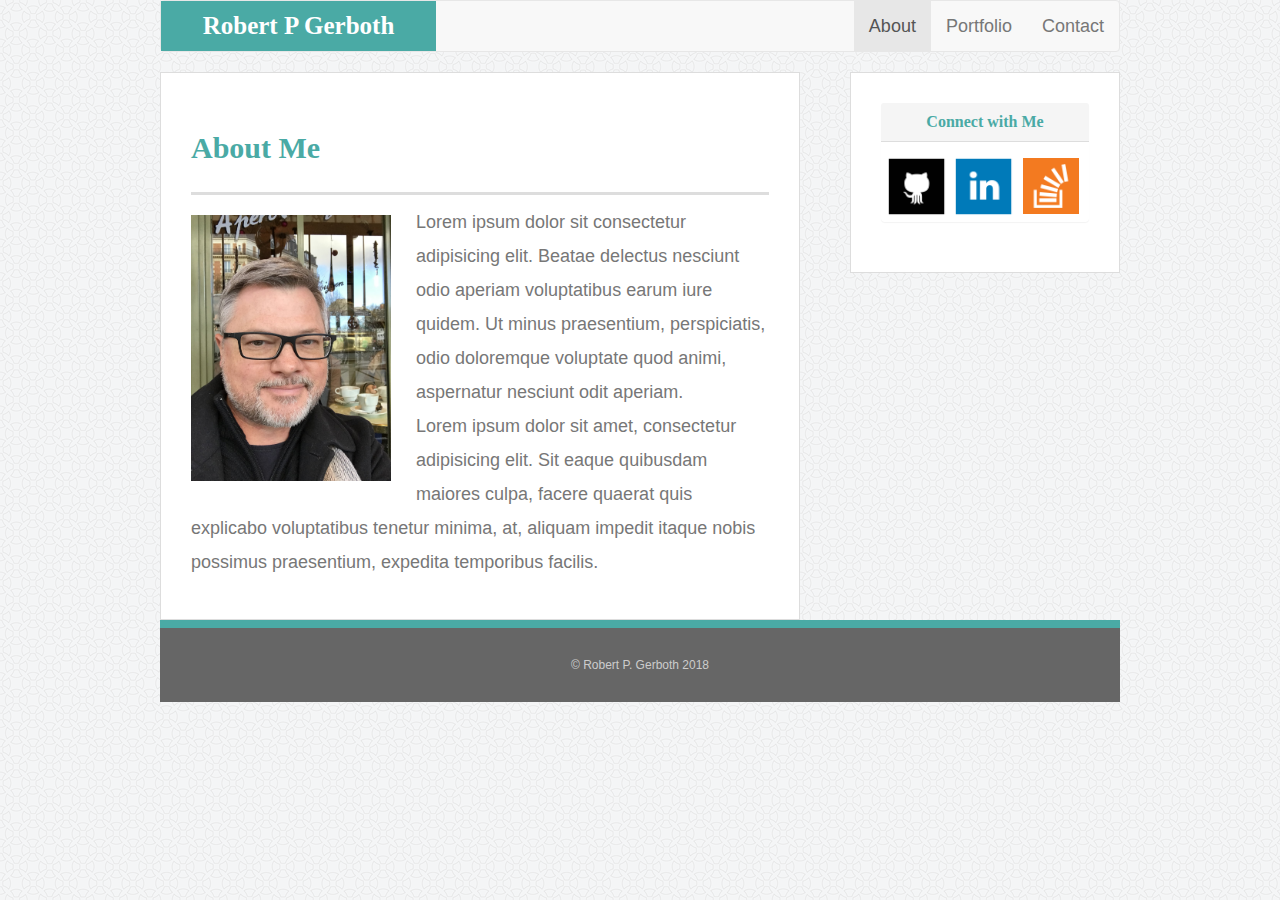
<file: index.html>
<!-- Bootstrap Portfolio (index) RPG -->
<!DOCTYPE html>
<html lang="en-us">

<head>

  <meta charset="UTF-8">
  <title>RPG Bootstrap Portfolio Demo</title>

  <!-- Bring in our bootstrap stylesheet -->
  <link rel="stylesheet" href="https://maxcdn.bootstrapcdn.com/bootstrap/3.3.6/css/bootstrap.min.css">
  <link rel="stylesheet" type="text/css" href="assets/css/style.css">

</head>

<body>

	<div class="container">
		<div class="row" id="masthead">
			<div class="col-md-12">
				<!-- <h1>Header</h1> -->
		        <nav class="navbar navbar-default">
		          <div class="container-fluid">
		            <div class="navbar-header">
		              <a class="navbar-brand" id="logo" href="index.html">Robert P Gerboth</a>
		            </div>
		            <ul class="nav navbar-nav navbar-right">
		              <li class="active"><a href="index.html">About</a></li>
		              <li><a href="portfolio.html">Portfolio</a></li>
		              <li><a href="contact.html">Contact</a></li>
		            </ul>
		          </div>
		        </nav>
			</div>
		</div>

		<div class="row">
			<div class="col-md-8 main-section">
			    <h1>About Me</h1>
			      <img src="assets/images/ProfilePictureJan2018.jpg" class="myImage img-responsive" alt="Robert P Gerboth Photo" style="max-width: 200px; float: left">
			      <p>	       
			        Lorem ipsum dolor sit consectetur adipisicing elit. Beatae delectus nesciunt odio aperiam voluptatibus earum iure quidem. Ut minus praesentium, perspiciatis, odio doloremque voluptate quod animi, aspernatur nesciunt odit aperiam.
			        <br>
			        Lorem ipsum dolor sit amet, consectetur adipisicing elit. Sit eaque quibusdam maiores culpa, facere quaerat quis explicabo voluptatibus tenetur minima, at, aliquam impedit itaque nobis possimus praesentium, expedita temporibus facilis.
			      </p>
			</div>
			<div class="col-md-4 sidebar">
				<div class="panel panel-default">
		          <div class="panel-heading">
		            <h3 class="panel-title">Connect with Me</h3>
		          </div>
		          <div class="panel-body">
	                  <img class="social" src="assets/images/if_github_square_black_107109.png" alt="Robert Gerboth Github Profile">
			          <!-- style="width:50px;height:50px;border:0;"> -->
			          <img class="social" src="assets/images/if_linkedin_square_color_107091.png" alt="Robert Gerboth LinkedIn Profile">
			          <!-- " style="width:50px;height:50px;border:0;"> -->
			          <img class="social" src="assets/images/if_overflow_334695.png" alt="Robert Gerboth Stack Overflow Profile">
			           <!-- style="width:45px; height:45px; border: 2px solid white"> -->
		          </div>
        </div>
			</div>
		</div>

		<div class="row">
			<div class="col-md-12">
			  <footer>
			      &copy; Robert P. Gerboth 2018
			  </footer>
			</div>
		</div>
	</div>

</body>
</html>
</file>
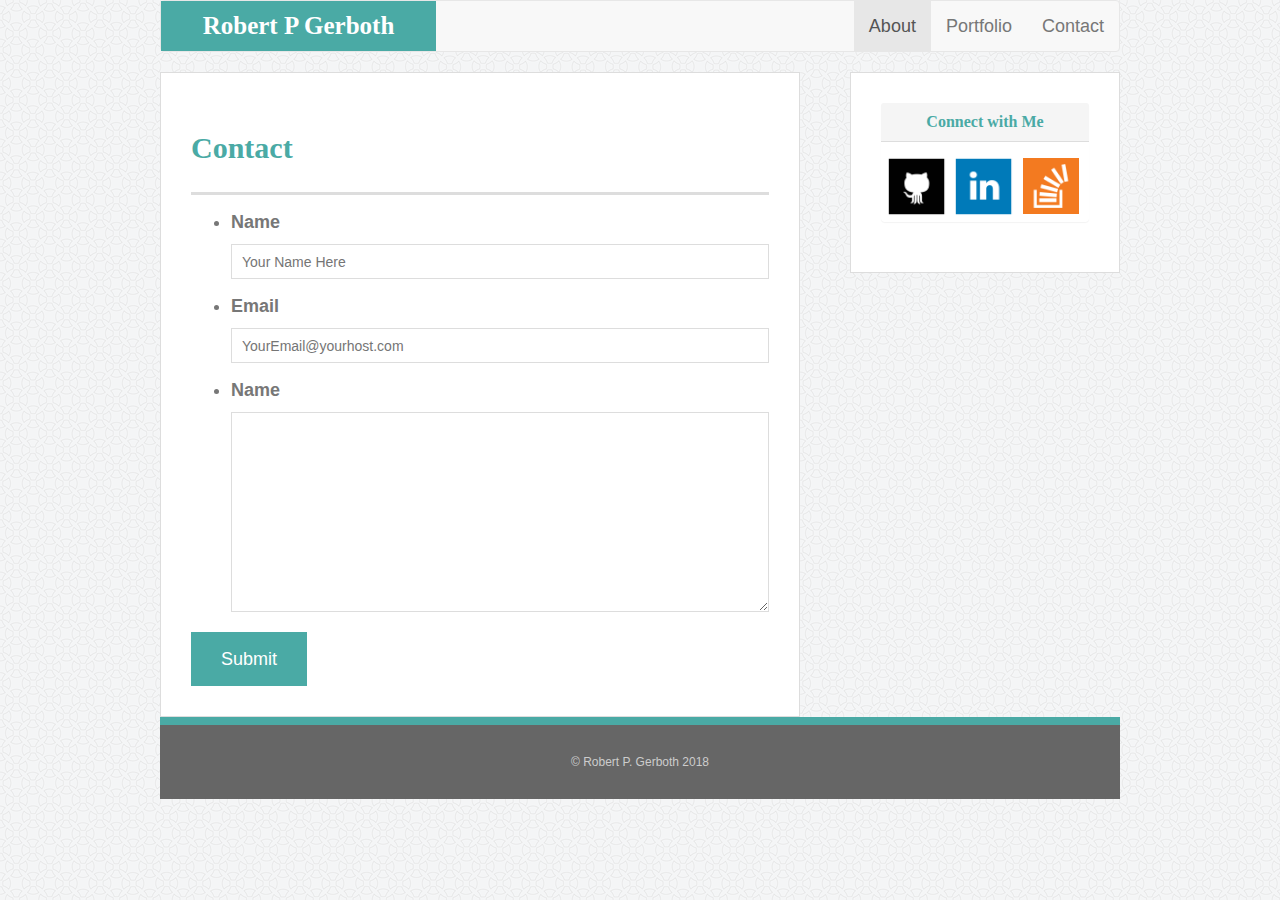
<file: contact.html>
<!-- Bootstrap Portfolio (contact page) RPG -->
<!DOCTYPE html>
<html lang="en-us">

<head>

  <meta charset="UTF-8">
  <title>RPG Bootstrap Portfolio Demo</title>

  <!-- Bring in our bootstrap stylesheet -->
  <link rel="stylesheet" href="https://maxcdn.bootstrapcdn.com/bootstrap/3.3.6/css/bootstrap.min.css">
  <link rel="stylesheet" type="text/css" href="assets/css/style.css">

</head>

<body>

	<div class="container">
		<div class="row" id="masthead">
			<div class="col-md-12">
				<!-- <h1>Header</h1> -->
		        <nav class="navbar navbar-default">
		          <div class="container-fluid">
		            <div class="navbar-header">
		              <a class="navbar-brand" id="logo" href="index.html">Robert P Gerboth</a>
		            </div>
		            <ul class="nav navbar-nav navbar-right">
		              <li class="active"><a href="index.html">About</a></li>
		              <li><a href="portfolio.html">Portfolio</a></li>
		              <li><a href="contact.html">Contact</a></li>
		            </ul>
		          </div>
		        </nav>
			</div>
		</div>

		<div class="row">
			<div class="col-md-8 main-section">
			    <h1>Contact</h1>
		        <form id="contact-form">
		          <ul>
		            <li>
		              <LABEL for="name">Name</LABEL>
		              <input type="text" name="name" id="name" placeholder="Your Name Here" required="required">
		            </li>            
		            <li>
		              <LABEL for="email">Email</LABEL>
		              <input type="text" name="email" id="email" placeholder="YourEmail@yourhost.com" required="required">
		            </li>                        
		            <li>
		              <LABEL for="message">Name</LABEL>
		              <textarea id="message" name="message" required="required"></textarea> 
		            </li>                      
		          </ul>
		          <input type="submit" name="submit">
		        </form>
			</div>
			<div class="col-md-4 sidebar">
				<div class="panel panel-default">
		          <div class="panel-heading">
		            <h3 class="panel-title">Connect with Me</h3>
		          </div>
		          <div class="panel-body">
	                  <img class="social" src="assets/images/if_github_square_black_107109.png" alt="Robert Gerboth Github Profile">
			          <!-- style="width:50px;height:50px;border:0;"> -->
			          <img class="social" src="assets/images/if_linkedin_square_color_107091.png" alt="Robert Gerboth LinkedIn Profile">
			          <!-- " style="width:50px;height:50px;border:0;"> -->
			          <img class="social" src="assets/images/if_overflow_334695.png" alt="Robert Gerboth Stack Overflow Profile">
			           <!-- style="width:45px; height:45px; border: 2px solid white"> -->
		          </div>
        </div>
			</div>
		</div>

		<div class="row">
			<div class="col-md-12">
			  <footer>
			      &copy; Robert P. Gerboth 2018
			  </footer>
			</div>
		</div>
	</div>

</body>
</html>
</file>
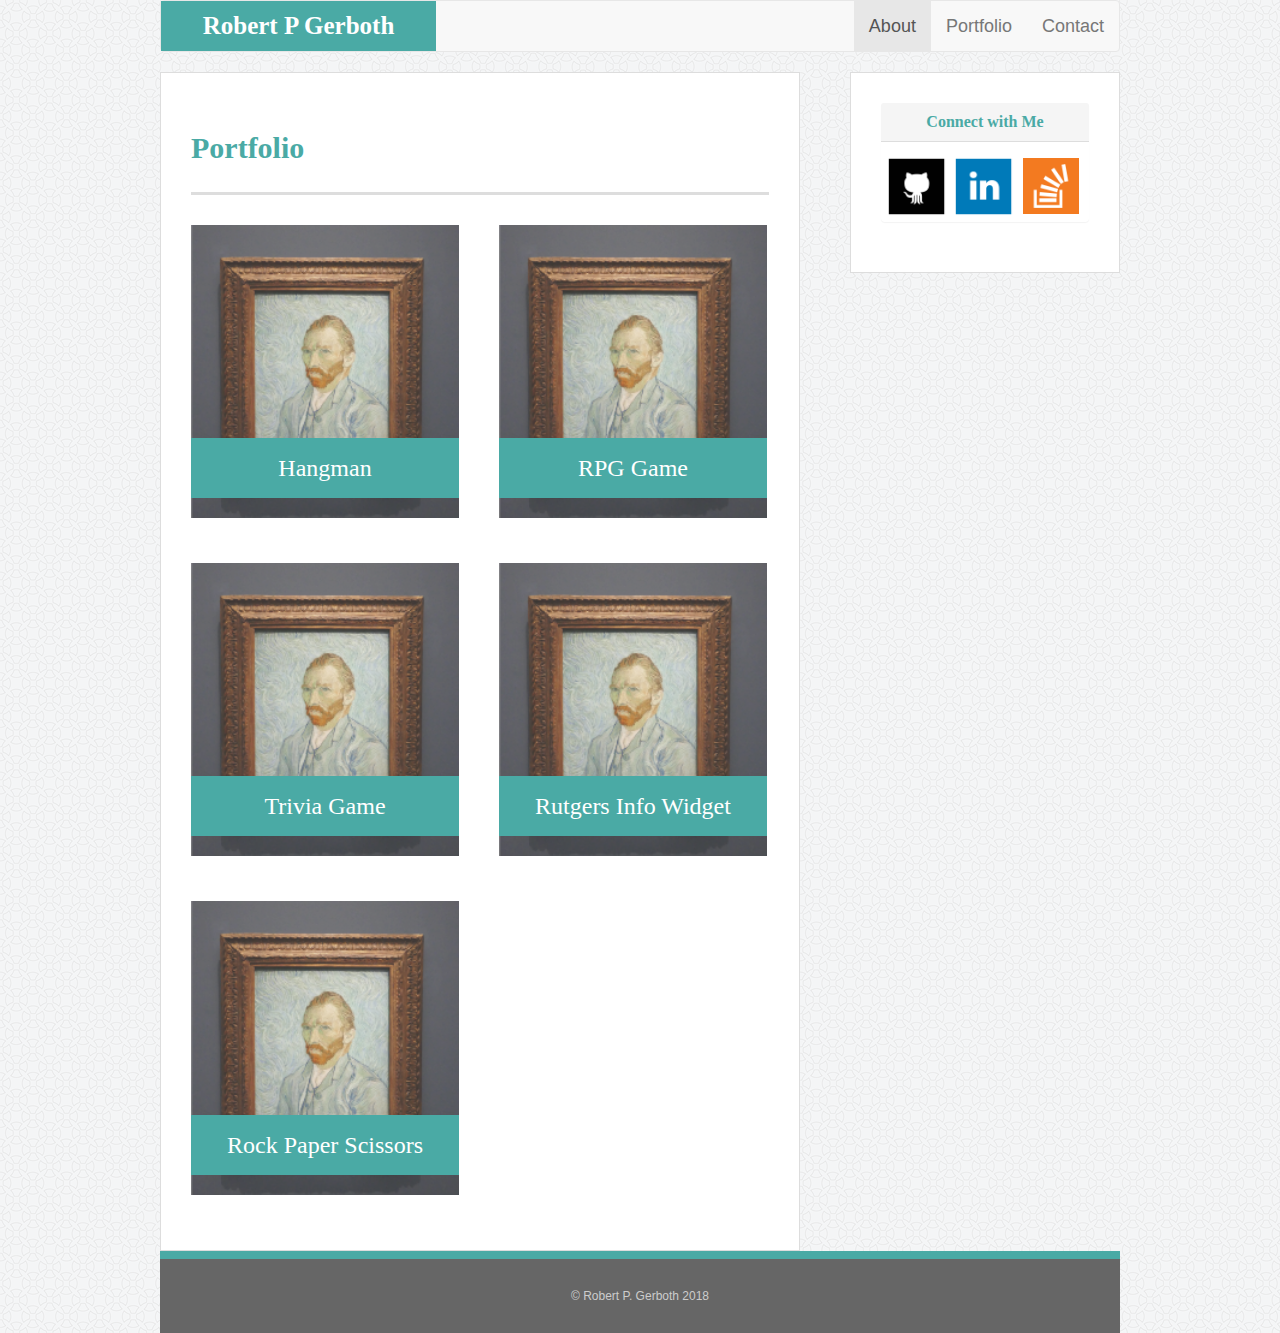
<file: portfolio.html>
<!-- Bootstrap Portfolio (portfolio page) RPG -->
<!DOCTYPE html>
<html lang="en-us">

<head>

  <meta charset="UTF-8">
  <title>RPG Bootstrap Portfolio Demo</title>

  <!-- Bring in our bootstrap stylesheet -->
  <link rel="stylesheet" href="https://maxcdn.bootstrapcdn.com/bootstrap/3.3.6/css/bootstrap.min.css">
  <link rel="stylesheet" type="text/css" href="assets/css/style.css">

</head>

<body>

	<div class="container">
		<div class="row" id="masthead">
			<div class="col-md-12">
				<!-- <h1>Header</h1> -->
		        <nav class="navbar navbar-default">
		          <div class="container-fluid">
		            <div class="navbar-header">
		              <a class="navbar-brand" id="logo" href="index.html">Robert P Gerboth</a>
		            </div>
		            <ul class="nav navbar-nav navbar-right">
		              <li class="active"><a href="index.html">About</a></li>
		              <li><a href="portfolio.html">Portfolio</a></li>
		              <li><a href="contact.html">Contact</a></li>
		            </ul>
		          </div>
		        </nav>
			</div>
		</div>

		<div class="row">
			<div class="col-md-8 main-section">
			    <h1>Portfolio</h1>
		        <div class="work">  
		          <img src="assets/images/vanGogh.png" alt="Project Picture">
		          <!-- style="width:150px;height:200px"> -->
		          <h3>Hangman</h3>
		        </div>
		        
		        <div class="work">  
		          <img src="assets/images/vanGogh.png" alt="Project Picture"> 

		          <!-- style="width:150px;height:200px"> -->
		          <h3>RPG Game</h3>
		        </div>
		        
		        <div class="work">  
		          <img src="assets/images/vanGogh.png" alt="Project Picture">

		           <!-- style="width:150px;height:200px"> -->
		          <h3>Trivia Game</h3>
		        </div>
		        
		        <div class="work">  
		          <img src="assets/images/vanGogh.png" alt="Project Picture">

		           <!-- style="width:150px;height:200px"> -->
		          <h3>Rutgers Info Widget</h3>
		        </div>
		        
		        <div class="work">  
		        <img src="assets/images/vanGogh.png" alt="Project Picture">

		         <!-- style="width:150px;height:200px"> -->
		          <h3>Rock Paper Scissors</h3>
		        </div>

			</div>
			<div class="col-md-4 sidebar">
				<div class="panel panel-default">
		          <div class="panel-heading">
		            <h3 class="panel-title">Connect with Me</h3>
		          </div>
		          <div class="panel-body">
	                  <img class="social" src="assets/images/if_github_square_black_107109.png" alt="Robert Gerboth Github Profile">
			          <!-- style="width:50px;height:50px;border:0;"> -->
			          <img class="social" src="assets/images/if_linkedin_square_color_107091.png" alt="Robert Gerboth LinkedIn Profile">
			          <!-- " style="width:50px;height:50px;border:0;"> -->
			          <img class="social" src="assets/images/if_overflow_334695.png" alt="Robert Gerboth Stack Overflow Profile">
			           <!-- style="width:45px; height:45px; border: 2px solid white"> -->
		          </div>
        </div>
			</div>
		</div>

		<div class="row">
			<div class="col-md-12">
			  <footer>
			      &copy; Robert P. Gerboth 2018
			  </footer>
			</div>
		</div>
	</div>

</body>
</html>
</file>
<file: assets/css/style.css>
body{
	font-size: 18px;
	line-height: 34px;
	font-family: 'Arial', 'Helvetica Neue', Helvetica, sans-serif;
	color: #777;
	background: url('../images/circles-light.png');
}

.container {
	width: 100%;
	max-width: 960px;
	margin: 0 auto;
	clear: both;
}

.container-fluid {
	padding-left: 15px;
}


/*p {
	padding-left: 20px;
}*/


h1, h2, h3, a.navbar-brand {
	font-family: 'Georgia', Times, Tims New Roman, serif;
	font-weight: 700;
	color: #4aaaa5;
}

h1 {
	font-size: 30px;
	line-height: 49px;
	border-bottom: 3px solid #ddd;
	padding-bottom: 20px;
}

#logo {
	width: 275px;
	/*height: 90px;*/
	background: #4aaaa5;
	float: left;
	font-family: 'Georgia', Times, Times New Roman, serif;
	text-align: center;
	/*line-height: 90px;*/
	color: #fff;
	font-weight: 700;
	font-size: 25px;
	text-decoration: none;
}

.main-section {
	background: #fff;
	padding: 30px;
	margin: 0 0 40 px 0;
	/*width: 100%;*/
	max-width: 650px;
	float: left;
	border: 1px solid #ddd;
}

.myImage {
	width: 275px;
	height: auto;
	margin-top: 10px;
	float: left;
	margin-right: 25px;
}

.sidebar {
	background-color: #fff;
	padding: 30px;
	width: 100%;
	max-width: 270px;
	float: right;
	border: 1px solid #ddd;
	margin-bottom: 20px;
}

.social {
	width: 62px;
	height: 62px;
	margin-top: 8px;
	margin-right: 0px;
}

.social:last-child {
	margin-right: 0px;
	width:62px; 
	height:62px; 
	border: 3px solid white;
}

.panel-body {
	padding: 5px;
}

.panel {
	border: none;
}

div.panel-heading {
	background-color: #f5f5f5;
	color: #4aaaa5;
}

h3.panel-title {
	color: #4aaaa5;
	text-align: center;
}

footer {
	background: #666;
	padding: 20px;
	clear: both;
	border-top: 8px solid #4aaaa5;
	color: #ccc;
	font-size: 12px;
	text-align: center;
}

.col-md-12 {
	padding: 0px;
}

/* portfolio page */

.work {
	position:relative;
	float: left;
	width: 268px;
	margin: 20px 0 25px;
	overflow: auto;
}

.work:nth-child(even) {
	margin-right: 40px;
}

.work img {
	width: 100%;
	border: 0 none;
	opacity: 0.8;
}


.work h3 {
  position: absolute;
  bottom: 20px;
  width: 100%;
  padding: 15px;
  margin-bottom: 0;
  font-weight: 300;
  line-height: 30px;
  color: #fff;
  text-align: center;
  background: #4aaaa5;
  border-bottom: 0;
}

/* contact page */

#contact-form ul {
  margin-bottom: 20px;
}
#contact-form li {
  margin-bottom: 10px;
}

label,
input[type=text],
input[type=email],
textarea {
  display: block;
  width: 100%;
}

input[type=text],
input[type=email],
textarea {
  height: 35px;
  padding: 0 10px;
  font-size: 14px;
  border: 1px solid #ddd;
}

textarea {
  height: 200px;
}
input[type=submit] {
  padding: 10px 30px;
  font-size: 18px;
  color: #fff;
  cursor: pointer;
  background: #4aaaa5;
  border: 0 none;
}
</file>
